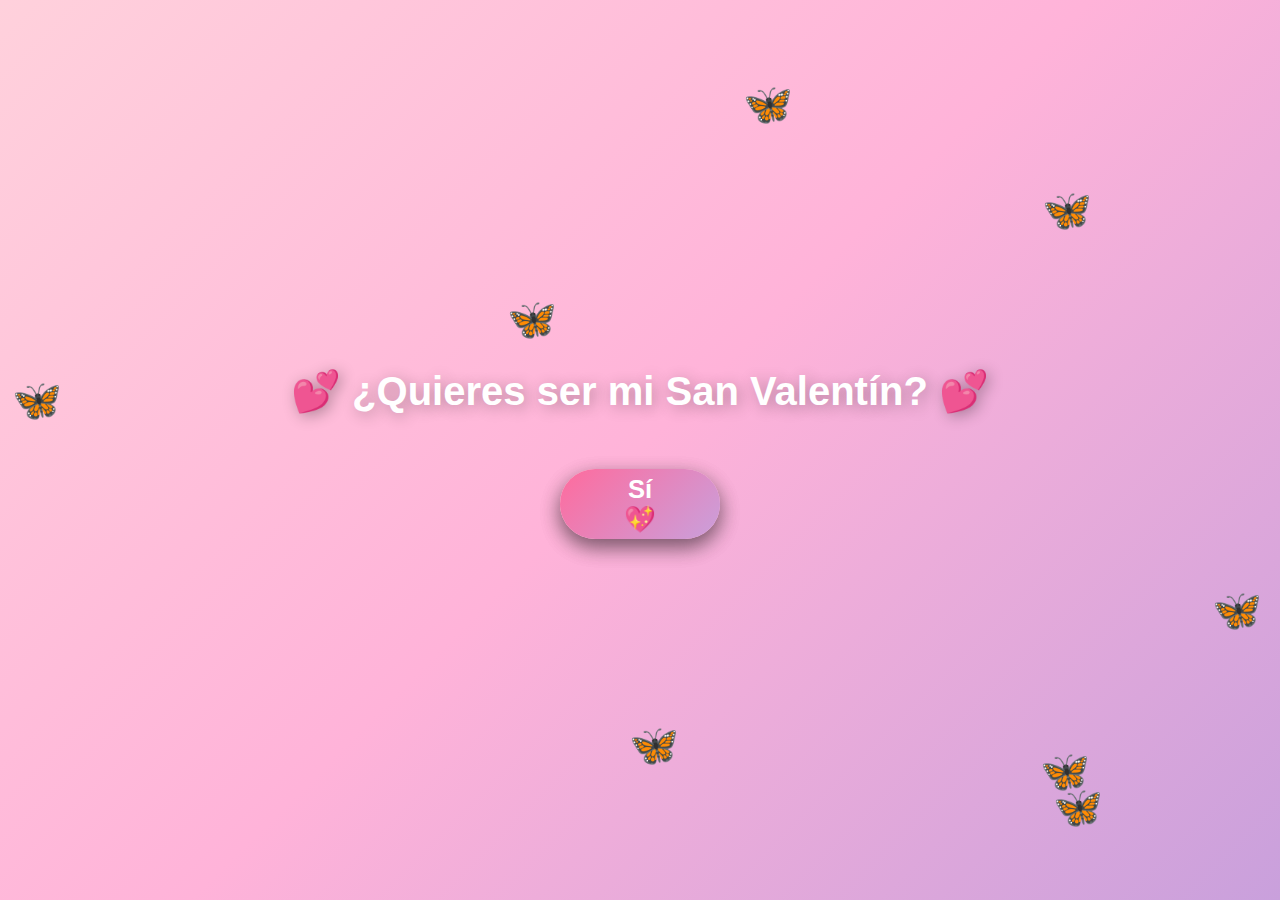
<file: index.html>
<!DOCTYPE html>
<html lang="es">
<head>
    <meta charset="UTF-8">
    <meta name="viewport" content="width=device-width, initial-scale=1.0">
    <title>💖 San Valentín 💖</title>
    <link rel="stylesheet" href="style.css">
</head>
<body>
    <!-- Pregunta inicial -->
    <div id="pregunta">
        <h1>💕 ¿Quieres ser mi San Valentín? 💕</h1>
        <div class="botones">
            <button class="btn-si" onclick="responderSi()">Sí 💖</button>
            <button class="btn-no" id="btnNo" ontouchstart="moverBoton(event)" onmouseover="moverBoton(event)">No</button>
        </div>
    </div>

    <!-- Respuesta -->
    <div id="respuesta">
        <h1 class="titulo-amor">💖 ¡TE AMO! 💖</h1>
        <div class="ramo-container">
            <div class="flower flower-1">
                <div class="petals">
                    <div class="petal"></div>
                    <div class="petal"></div>
                    <div class="petal"></div>
                    <div class="petal"></div>
                    <div class="petal"></div>
                    <div class="flower-center">
                        <img src="yo.jpeg" alt="Flor">
                    </div>
                </div>
                <div class="stem"></div>
            </div>
            <div class="flower flower-2">
                <div class="petals">
                    <div class="petal"></div>
                    <div class="petal"></div>
                    <div class="petal"></div>
                    <div class="petal"></div>
                    <div class="petal"></div>
                    <div class="flower-center">
                        <img src="yo.jpeg" alt="Flor">
                    </div>
                </div>
                <div class="stem"></div>
            </div>
            <div class="flower flower-3">
                <div class="petals">
                    <div class="petal"></div>
                    <div class="petal"></div>
                    <div class="petal"></div>
                    <div class="petal"></div>
                    <div class="petal"></div>
                    <div class="flower-center">
                        <img src="yo.jpeg" alt="Flor">
                    </div>
                </div>
                <div class="stem"></div>
            </div>
            <div class="flower flower-4">
                <div class="petals">
                    <div class="petal"></div>
                    <div class="petal"></div>
                    <div class="petal"></div>
                    <div class="petal"></div>
                    <div class="petal"></div>
                    <div class="flower-center">
                        <img src="yo.jpeg" alt="Flor">
                    </div>
                </div>
                <div class="stem"></div>
            </div>
            <div class="flower flower-5">
                <div class="petals">
                    <div class="petal"></div>
                    <div class="petal"></div>
                    <div class="petal"></div>
                    <div class="petal"></div>
                    <div class="petal"></div>
                    <div class="flower-center">
                        <img src="yo.jpeg" alt="Flor">
                    </div>
                </div>
                <div class="stem"></div>
            </div>
        </div>
    </div>

    <script src="script.js"></script>
</body>
</html>
</file>
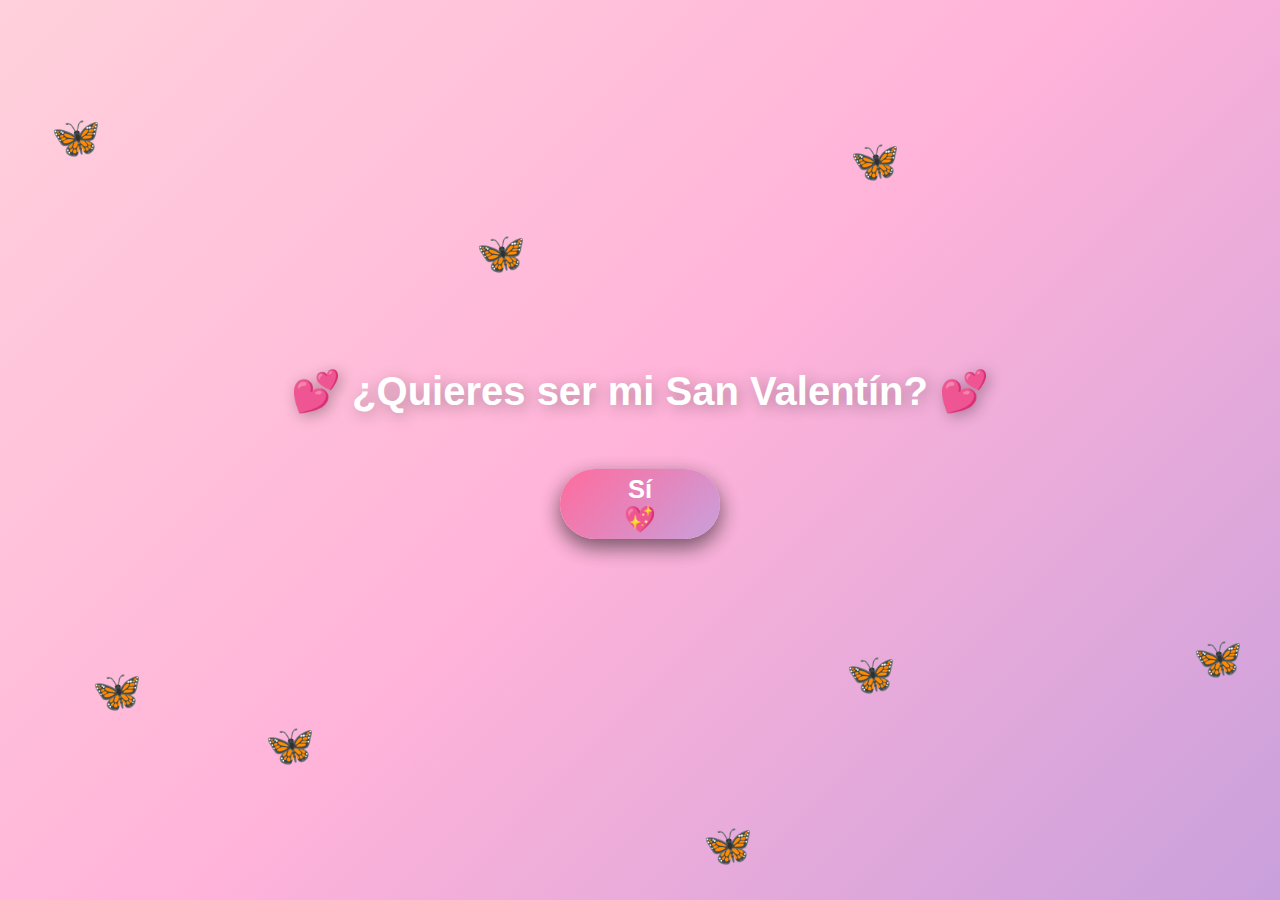
<file: index_Version6.html>
<!DOCTYPE html>
<html lang="es">
<head>
    <meta charset="UTF-8">
    <meta name="viewport" content="width=device-width, initial-scale=1.0">
    <title>💖 San Valentín 💖</title>
    <link rel="stylesheet" href="style.css">
</head>
<body>
    <!-- Pregunta inicial -->
    <div id="pregunta">
        <h1>💕 ¿Quieres ser mi San Valentín? 💕</h1>
        <div class="botones">
            <button class="btn-si" onclick="responderSi()">Sí 💖</button>
            <button class="btn-no" id="btnNo" ontouchstart="moverBoton(event)" onmouseover="moverBoton(event)">No</button>
        </div>
    </div>

    <!-- Respuesta -->
    <div id="respuesta">
        <h1 class="titulo-amor">💖 ¡TE AMO! 💖</h1>
        <div class="ramo-container">
            <div class="flower flower-1">
                <div class="petals">
                    <div class="petal"></div>
                    <div class="petal"></div>
                    <div class="petal"></div>
                    <div class="petal"></div>
                    <div class="petal"></div>
                    <div class="flower-center">
                        <img src="yo.jpeg" alt="Flor">
                    </div>
                </div>
                <div class="stem"></div>
            </div>
            <div class="flower flower-2">
                <div class="petals">
                    <div class="petal"></div>
                    <div class="petal"></div>
                    <div class="petal"></div>
                    <div class="petal"></div>
                    <div class="petal"></div>
                    <div class="flower-center">
                        <img src="yo.jpeg" alt="Flor">
                    </div>
                </div>
                <div class="stem"></div>
            </div>
            <div class="flower flower-3">
                <div class="petals">
                    <div class="petal"></div>
                    <div class="petal"></div>
                    <div class="petal"></div>
                    <div class="petal"></div>
                    <div class="petal"></div>
                    <div class="flower-center">
                        <img src="yo.jpeg" alt="Flor">
                    </div>
                </div>
                <div class="stem"></div>
            </div>
            <div class="flower flower-4">
                <div class="petals">
                    <div class="petal"></div>
                    <div class="petal"></div>
                    <div class="petal"></div>
                    <div class="petal"></div>
                    <div class="petal"></div>
                    <div class="flower-center">
                        <img src="yo.jpeg" alt="Flor">
                    </div>
                </div>
                <div class="stem"></div>
            </div>
            <div class="flower flower-5">
                <div class="petals">
                    <div class="petal"></div>
                    <div class="petal"></div>
                    <div class="petal"></div>
                    <div class="petal"></div>
                    <div class="petal"></div>
                    <div class="flower-center">
                        <img src="yo.jpeg" alt="Flor">
                    </div>
                </div>
                <div class="stem"></div>
            </div>
        </div>
    </div>

    <script src="script.js"></script>
</body>
</html>
</file>
<file: style.css>
* {
    margin: 0;
    padding: 0;
    box-sizing: border-box;
}

html, body {
    width: 100%;
    height: 100%;
    overflow: hidden;
    position: fixed;
    font-family: 'Arial', sans-serif;
    background: linear-gradient(135deg, #ffd1dc 0%, #ffb3d9 50%, #c9a0dc 100%);
}

/* ===== PANTALLA INICIAL ===== */
#pregunta {
    position: fixed;
    top: 0;
    left: 0;
    width: 100%;
    height: 100%;
    display: flex;
    flex-direction: column;
    align-items: center;
    justify-content: center;
    z-index: 10;
}

#pregunta h1 {
    font-size: 2.5rem;
    color: #fff;
    text-shadow: 3px 3px 15px rgba(0,0,0,0.3);
    margin-bottom: 3rem;
    animation: pulse 2s infinite;
    line-height: 1.5;
    padding: 0 20px;
    font-weight: bold;
    text-align: center;
}

@keyframes pulse {
    0%, 100% { transform: scale(1); }
    50% { transform: scale(1.05); }
}

.botones {
    display: flex;
    gap: 30px;
    justify-content: center;
    align-items: center;
    position: relative;
}

.btn-si, .btn-no {
    font-size: 1.6rem;
    padding: 18px 55px;
    border-radius: 50px;
    border: none;
    font-weight: bold;
    box-shadow: 0 8px 20px rgba(0,0,0,0.3);
    transition: all 0.3s;
    width: 160px;
    height: 70px;
    display: inline-flex;
    align-items: center;
    justify-content: center;
    cursor: pointer;
}

.btn-si {
    background: linear-gradient(135deg, #ff6b9d 0%, #c9a0dc 100%);
    color: white;
    position: relative;
    z-index: 2;
}

.btn-si:active {
    transform: scale(1.1);
    box-shadow: 0 10px 30px rgba(255,107,157,0.6);
}

.btn-no {
    background: linear-gradient(135deg, #ffd1dc 0%, #ffb3d9 100%);
    color: #ff1493;
    position: relative;
    z-index: 1;
    transition: none;
}

.btn-no.moviendo {
    position: fixed;
    transition: all 0.3s ease;
}

/* ===== MARIPOSAS ===== */
.butterfly {
    position: fixed;
    font-size: 2.5rem;
    animation: float 4s infinite ease-in-out;
    pointer-events: none;
    z-index: 1;
}

@keyframes float {
    0%, 100% { transform: translateY(0) rotate(0deg); }
    25% { transform: translateY(-20px) rotate(5deg); }
    50% { transform: translateY(-10px) rotate(-5deg); }
    75% { transform: translateY(-30px) rotate(3deg); }
}

/* ===== PANTALLA RESPUESTA ===== */
#respuesta {
    display: none;
    position: fixed;
    top: 0;
    left: 0;
    width: 100%;
    height: 100%;
    z-index: 10;
}

#respuesta.mostrar {
    display: flex;
    flex-direction: column;
    align-items: center;
    justify-content: center;
}

.titulo-amor {
    font-size: 3rem;
    color: #fff;
    text-shadow: 4px 4px 20px rgba(255,0,127,0.8);
    animation: aparecer 1s ease-in-out;
    text-align: center;
    margin-bottom: 20px;
    font-weight: bold;
}

@keyframes aparecer {
    from { opacity: 0; transform: scale(0.5); }
    to { opacity: 1; transform: scale(1); }
}

/* ===== RAMO DE FLORES ===== */
.ramo-container {
    position: relative;
    width: 320px;
    height: 280px;
    animation: aparecer 1.5s ease-in-out 0.5s both;
}

.flower {
    position: absolute;
    display: flex;
    flex-direction: column;
    align-items: center;
    animation: flowerGrow 1s ease-out both;
}

@keyframes flowerGrow {
    from { transform: scale(0) translateY(50px); }
    to { transform: scale(1) translateY(0); }
}

.petals {
    position: relative;
    width: 90px;
    height: 90px;
}

.petal {
    position: absolute;
    width: 40px;
    height: 40px;
    border-radius: 50%;
    opacity: 0.9;
}

.petal:nth-child(1) { top: -8px; left: 25px; }
.petal:nth-child(2) { top: 12px; right: 0; }
.petal:nth-child(3) { bottom: 12px; right: 12px; }
.petal:nth-child(4) { bottom: 12px; left: 12px; }
.petal:nth-child(5) { top: 12px; left: 0; }

.flower-center {
    position: absolute;
    top: 50%;
    left: 50%;
    transform: translate(-50%, -50%);
    width: 55px;
    height: 55px;
    border-radius: 50%;
    overflow: hidden;
    border: 3px solid #fff;
    box-shadow: 0 4px 15px rgba(0,0,0,0.3);
    z-index: 2;
}

.flower-center img {
    width: 100%;
    height: 100%;
    object-fit: cover;
}

.stem {
    width: 4px;
    height: 110px;
    background: linear-gradient(180deg, #90EE90 0%, #228B22 100%);
    margin-top: -5px;
    border-radius: 2px;
}

/* Posiciones de las 5 flores */
.flower-1 { left: 50%; top: 0; transform: translateX(-50%); animation-delay: 0.1s; }
.flower-2 { left: 15%; top: 40px; animation-delay: 0.2s; }
.flower-3 { right: 15%; top: 40px; animation-delay: 0.3s; }
.flower-4 { left: 0; top: 90px; animation-delay: 0.4s; }
.flower-5 { right: 0; top: 90px; animation-delay: 0.5s; }

/* Colores de pétalos */
.flower-1 .petal { background: #FFB6C1; }
.flower-2 .petal { background: #FF69B4; }
.flower-3 .petal { background: #FFC0CB; }
.flower-4 .petal { background: #FFB3D9; }
.flower-5 .petal { background: #FF8DA1; }

/* ===== CORAZONES ===== */
.heart {
    position: fixed;
    font-size: 2rem;
    color: #ff69b4;
    animation: fall linear forwards;
    pointer-events: none;
    z-index: 5;
}

@keyframes fall {
    0% {
        transform: translateY(-10vh);
        opacity: 1;
    }
    100% {
        transform: translateY(110vh);
        opacity: 0;
    }
}

/* ===== RESPONSIVE ===== */
@media (max-width: 576px) {
    #pregunta h1 {
        font-size: 2rem;
    }
    
    .btn-si, .btn-no {
        font-size: 1.4rem;
        padding: 15px 45px;
        width: 140px;
        height: 65px;
    }
    
    .titulo-amor {
        font-size: 2.2rem;
        margin-bottom: 15px;
    }
    
    .ramo-container {
        width: 280px;
        height: 250px;
    }
    
    .petals {
        width: 80px;
        height: 80px;
    }
    
    .petal {
        width: 35px;
        height: 35px;
    }
    
    .flower-center {
        width: 48px;
        height: 48px;
    }
    
    .stem {
        height: 95px;
    }
}

@media (max-width: 400px) {
    #pregunta h1 {
        font-size: 1.7rem;
    }
    
    .btn-si, .btn-no {
        font-size: 1.3rem;
        padding: 12px 40px;
        width: 130px;
        height: 60px;
    }
    
    .botones {
        gap: 20px;
    }
    
    .titulo-amor {
        font-size: 2rem;
    }
    
    .ramo-container {
        width: 260px;
        height: 230px;
    }
}

@media (max-height: 700px) {
    .titulo-amor {
        font-size: 1.8rem;
        margin-bottom: 10px;
    }
    
    .ramo-container {
        width: 240px;
        height: 210px;
    }
    
    .petals {
        width: 70px;
        height: 70px;
    }
    
    .petal {
        width: 30px;
        height: 30px;
    }
    
    .flower-center {
        width: 42px;
        height: 42px;
    }
    
    .stem {
        height: 80px;
    }
}* {
    margin: 0;
    padding: 0;
    box-sizing: border-box;
}

html, body {
    width: 100%;
    height: 100%;
    overflow: hidden;
    position: fixed;
    font-family: 'Arial', sans-serif;
    background: linear-gradient(135deg, #ffd1dc 0%, #ffb3d9 50%, #c9a0dc 100%);
}

/* ===== PANTALLA INICIAL ===== */
#pregunta {
    position: fixed;
    top: 0;
    left: 0;
    width: 100%;
    height: 100%;
    display: flex;
    flex-direction: column;
    align-items: center;
    justify-content: center;
    z-index: 10;
}

#pregunta h1 {
    font-size: 2.5rem;
    color: #fff;
    text-shadow: 3px 3px 15px rgba(0,0,0,0.3);
    margin-bottom: 3rem;
    animation: pulse 2s infinite;
    line-height: 1.5;
    padding: 0 20px;
    font-weight: bold;
    text-align: center;
}

@keyframes pulse {
    0%, 100% { transform: scale(1); }
    50% { transform: scale(1.05); }
}

.botones {
    display: flex;
    gap: 30px;
    justify-content: center;
    align-items: center;
    position: relative;
}

.btn-si, .btn-no {
    font-size: 1.6rem;
    padding: 18px 55px;
    border-radius: 50px;
    border: none;
    font-weight: bold;
    box-shadow: 0 8px 20px rgba(0,0,0,0.3);
    transition: all 0.3s;
    width: 160px;
    height: 70px;
    display: inline-flex;
    align-items: center;
    justify-content: center;
    cursor: pointer;
}

.btn-si {
    background: linear-gradient(135deg, #ff6b9d 0%, #c9a0dc 100%);
    color: white;
    position: relative;
    z-index: 2;
}

.btn-si:active {
    transform: scale(1.1);
    box-shadow: 0 10px 30px rgba(255,107,157,0.6);
}

.btn-no {
    background: linear-gradient(135deg, #ffd1dc 0%, #ffb3d9 100%);
    color: #ff1493;
    position: fixed;
    z-index: 1;
}

/* ===== MARIPOSAS ===== */
.butterfly {
    position: fixed;
    font-size: 2.5rem;
    animation: float 4s infinite ease-in-out;
    pointer-events: none;
    z-index: 1;
}

@keyframes float {
    0%, 100% { transform: translateY(0) rotate(0deg); }
    25% { transform: translateY(-20px) rotate(5deg); }
    50% { transform: translateY(-10px) rotate(-5deg); }
    75% { transform: translateY(-30px) rotate(3deg); }
}

/* ===== PANTALLA RESPUESTA ===== */
#respuesta {
    display: none;
    position: fixed;
    top: 0;
    left: 0;
    width: 100%;
    height: 100%;
    z-index: 10;
}

#respuesta.mostrar {
    display: flex;
    flex-direction: column;
    align-items: center;
    justify-content: center;
}

.titulo-amor {
    font-size: 3rem;
    color: #fff;
    text-shadow: 4px 4px 20px rgba(255,0,127,0.8);
    animation: aparecer 1s ease-in-out;
    text-align: center;
    margin-bottom: 20px;
    font-weight: bold;
}

@keyframes aparecer {
    from { opacity: 0; transform: scale(0.5); }
    to { opacity: 1; transform: scale(1); }
}

/* ===== RAMO DE FLORES ===== */
.ramo-container {
    position: relative;
    width: 320px;
    height: 280px;
    animation: aparecer 1.5s ease-in-out 0.5s both;
}

.flower {
    position: absolute;
    display: flex;
    flex-direction: column;
    align-items: center;
    animation: flowerGrow 1s ease-out both;
}

@keyframes flowerGrow {
    from { transform: scale(0) translateY(50px); }
    to { transform: scale(1) translateY(0); }
}

.petals {
    position: relative;
    width: 90px;
    height: 90px;
}

.petal {
    position: absolute;
    width: 40px;
    height: 40px;
    border-radius: 50%;
    opacity: 0.9;
}

.petal:nth-child(1) { top: -8px; left: 25px; }
.petal:nth-child(2) { top: 12px; right: 0; }
.petal:nth-child(3) { bottom: 12px; right: 12px; }
.petal:nth-child(4) { bottom: 12px; left: 12px; }
.petal:nth-child(5) { top: 12px; left: 0; }

.flower-center {
    position: absolute;
    top: 50%;
    left: 50%;
    transform: translate(-50%, -50%);
    width: 55px;
    height: 55px;
    border-radius: 50%;
    overflow: hidden;
    border: 3px solid #fff;
    box-shadow: 0 4px 15px rgba(0,0,0,0.3);
    z-index: 2;
}

.flower-center img {
    width: 100%;
    height: 100%;
    object-fit: cover;
}

.stem {
    width: 4px;
    height: 110px;
    background: linear-gradient(180deg, #90EE90 0%, #228B22 100%);
    margin-top: -5px;
    border-radius: 2px;
}

/* Posiciones de las 5 flores */
.flower-1 { left: 50%; top: 0; transform: translateX(-50%); animation-delay: 0.1s; }
.flower-2 { left: 15%; top: 40px; animation-delay: 0.2s; }
.flower-3 { right: 15%; top: 40px; animation-delay: 0.3s; }
.flower-4 { left: 0; top: 90px; animation-delay: 0.4s; }
.flower-5 { right: 0; top: 90px; animation-delay: 0.5s; }

/* Colores de pétalos */
.flower-1 .petal { background: #FFB6C1; }
.flower-2 .petal { background: #FF69B4; }
.flower-3 .petal { background: #FFC0CB; }
.flower-4 .petal { background: #FFB3D9; }
.flower-5 .petal { background: #FF8DA1; }

/* ===== CORAZONES ===== */
.heart {
    position: fixed;
    font-size: 2rem;
    color: #ff69b4;
    animation: fall linear forwards;
    pointer-events: none;
    z-index: 5;
}

@keyframes fall {
    0% {
        transform: translateY(-10vh);
        opacity: 1;
    }
    100% {
        transform: translateY(110vh);
        opacity: 0;
    }
}

/* ===== RESPONSIVE ===== */
@media (max-width: 576px) {
    #pregunta h1 {
        font-size: 2rem;
    }
    
    .btn-si, .btn-no {
        font-size: 1.4rem;
        padding: 15px 45px;
        width: 140px;
        height: 65px;
    }
    
    .titulo-amor {
        font-size: 2.2rem;
        margin-bottom: 15px;
    }
    
    .ramo-container {
        width: 280px;
        height: 250px;
    }
    
    .petals {
        width: 80px;
        height: 80px;
    }
    
    .petal {
        width: 35px;
        height: 35px;
    }
    
    .flower-center {
        width: 48px;
        height: 48px;
    }
    
    .stem {
        height: 95px;
    }
}

@media (max-width: 400px) {
    #pregunta h1 {
        font-size: 1.7rem;
    }
    
    .btn-si, .btn-no {
        font-size: 1.3rem;
        padding: 12px 40px;
        width: 130px;
        height: 60px;
    }
    
    .botones {
        gap: 20px;
    }
    
    .titulo-amor {
        font-size: 2rem;
    }
    
    .ramo-container {
        width: 260px;
        height: 230px;
    }
}

@media (max-height: 700px) {
    .titulo-amor {
        font-size: 1.8rem;
        margin-bottom: 10px;
    }
    
    .ramo-container {
        width: 240px;
        height: 210px;
    }
    
    .petals {
        width: 70px;
        height: 70px;
    }
    
    .petal {
        width: 30px;
        height: 30px;
    }
    
    .flower-center {
        width: 42px;
        height: 42px;
    }
    
    .stem {
        height: 80px;
    }
}
</file>
